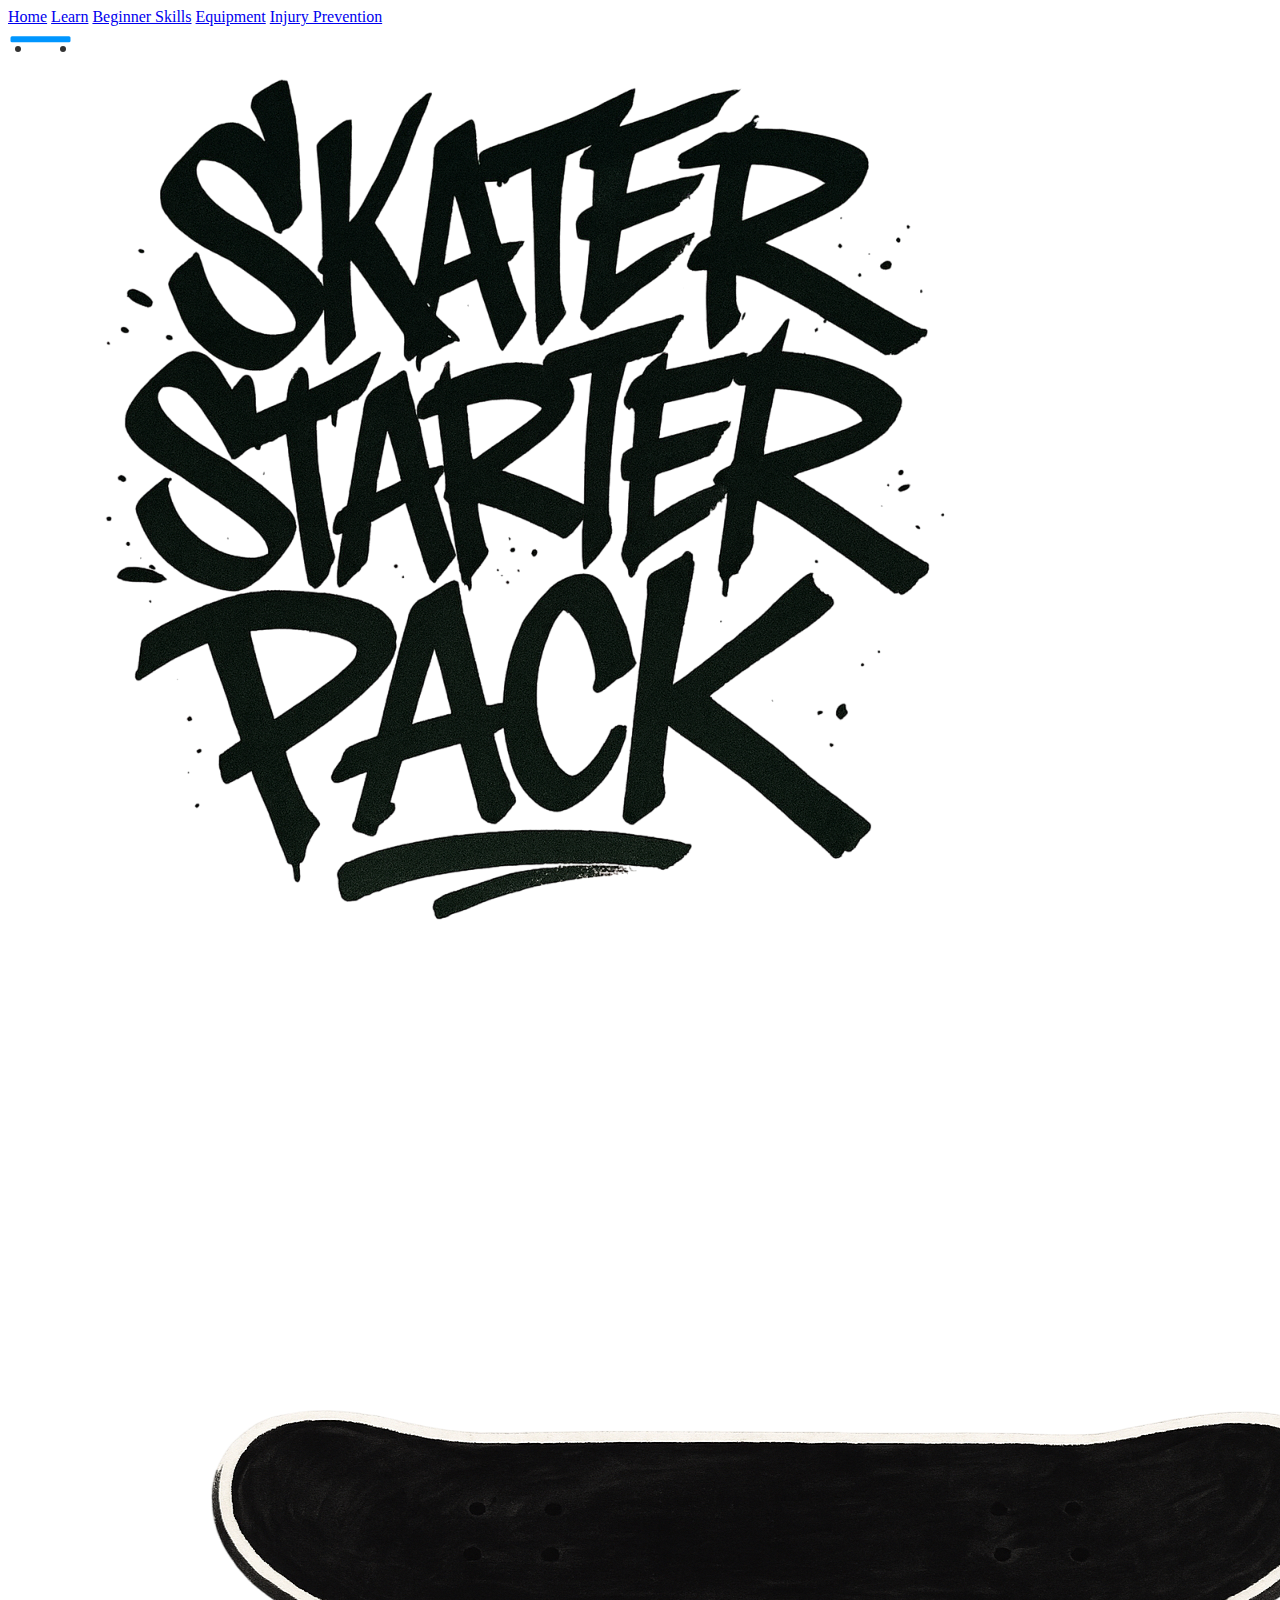
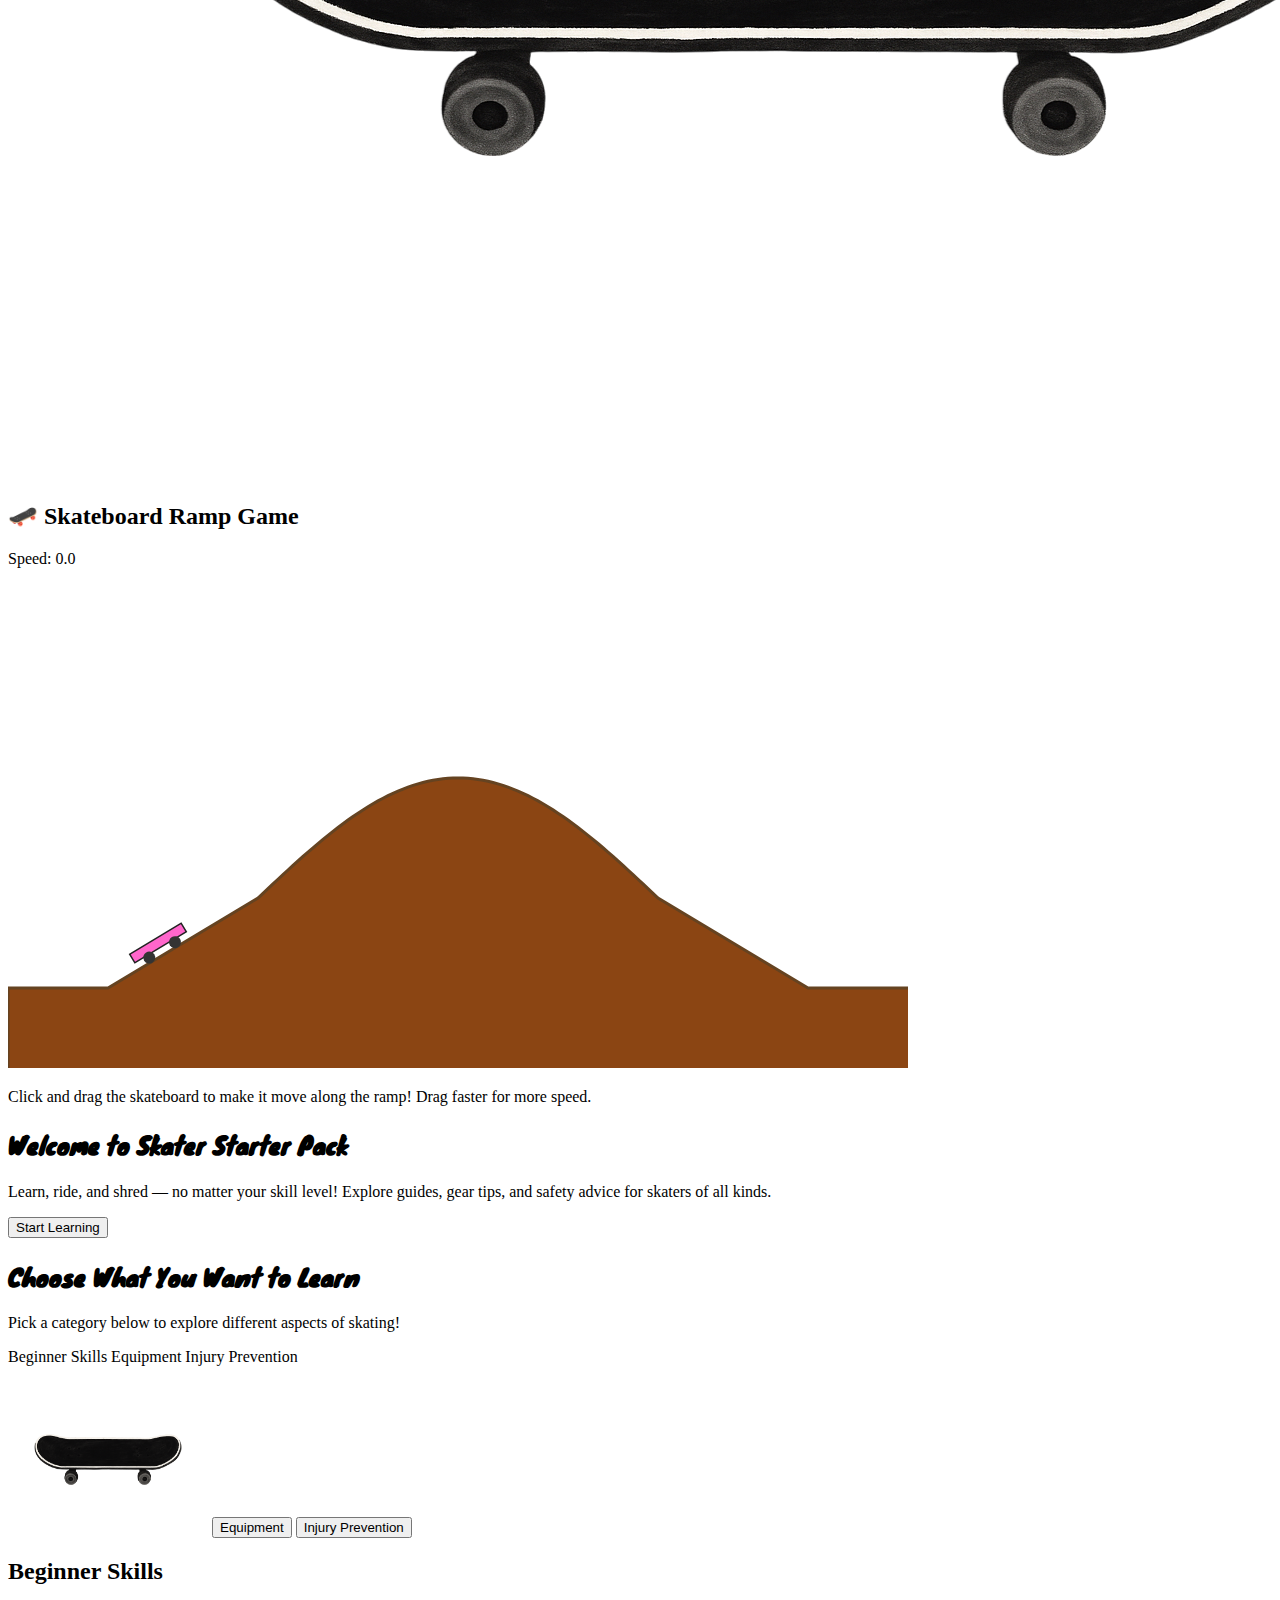
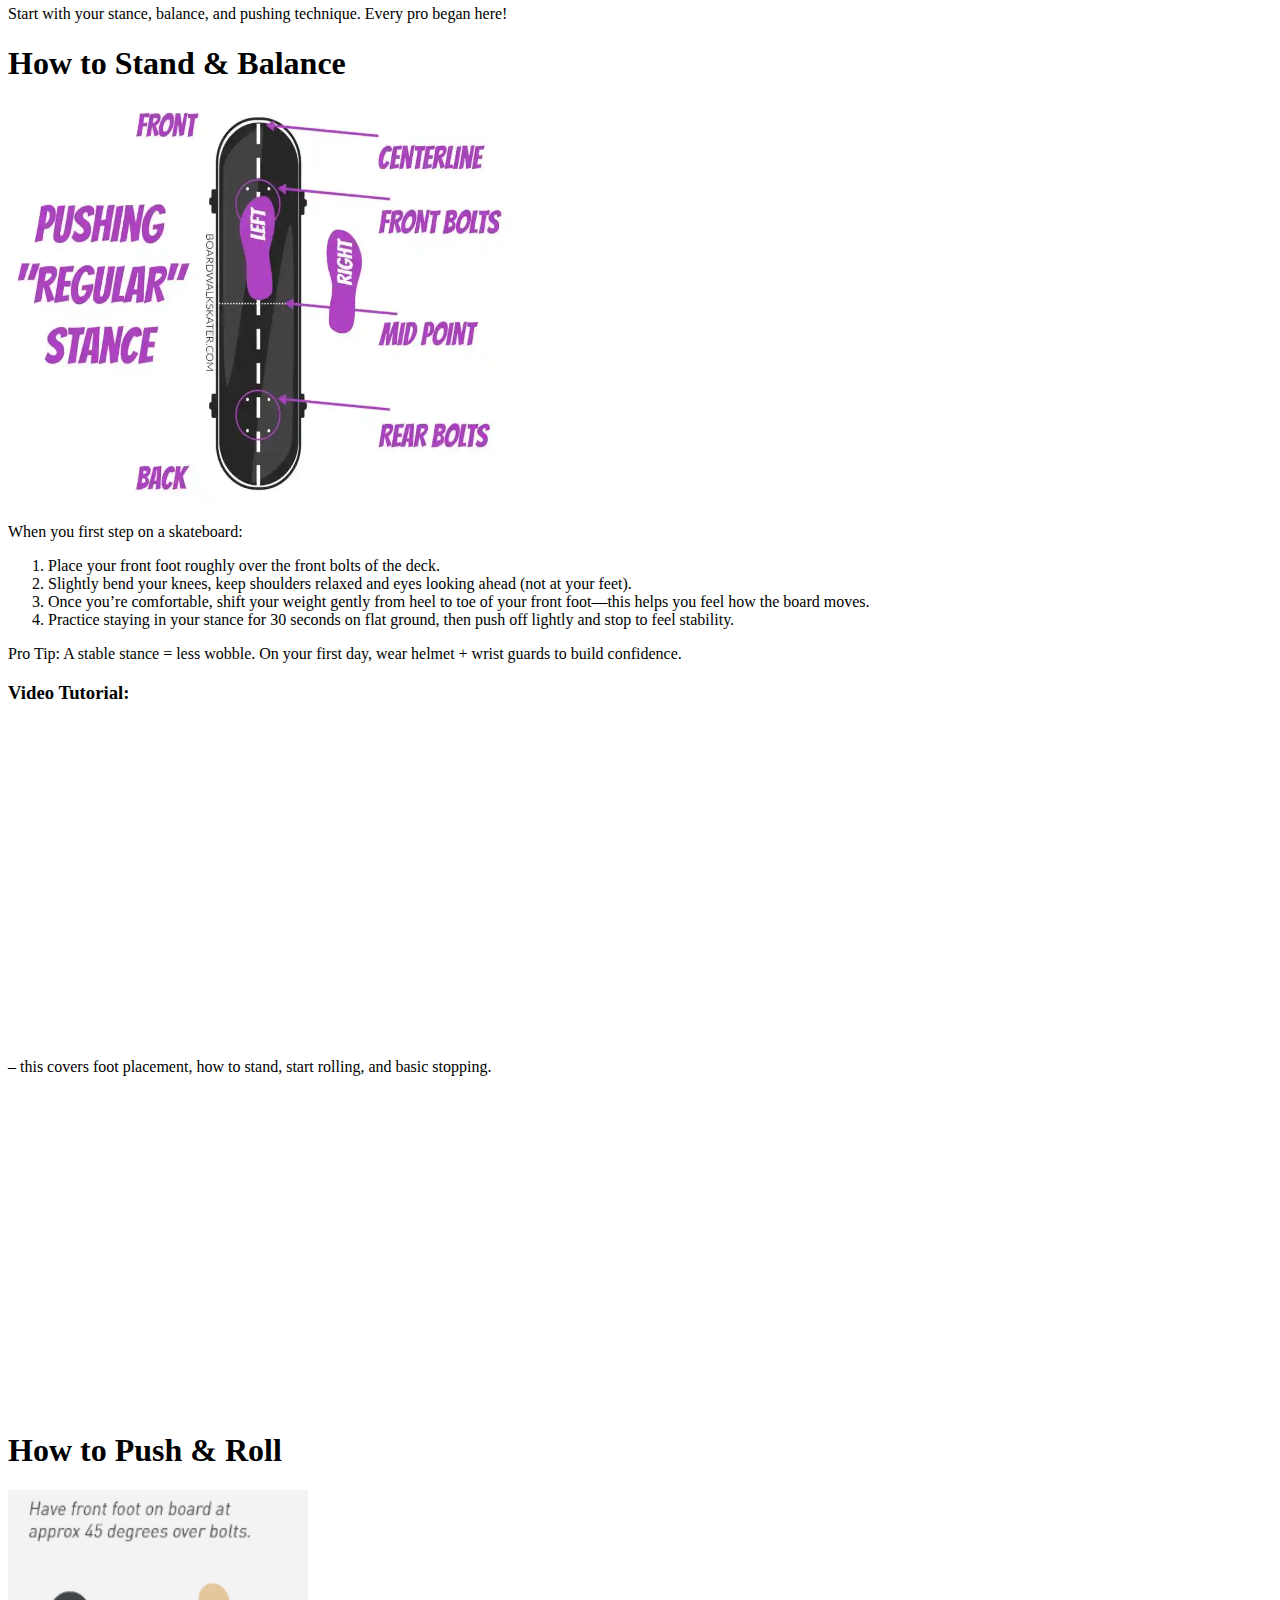
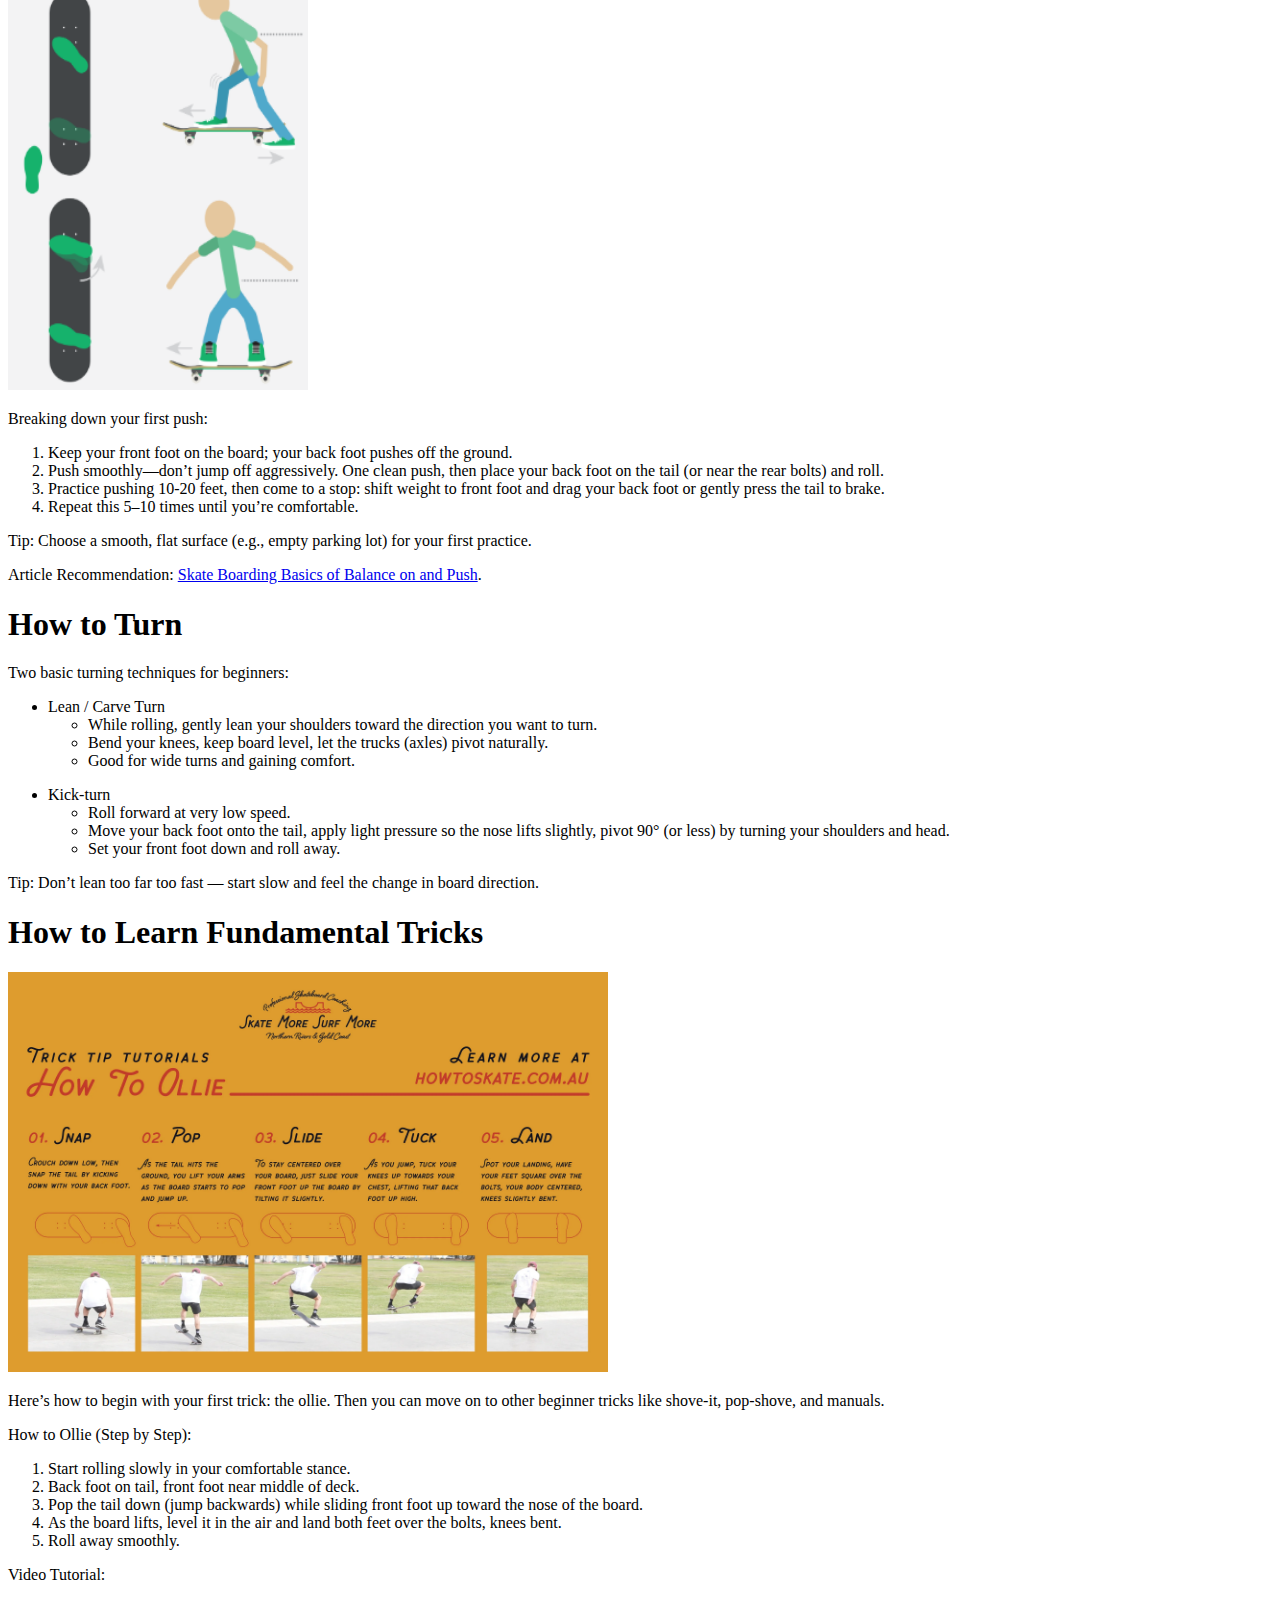
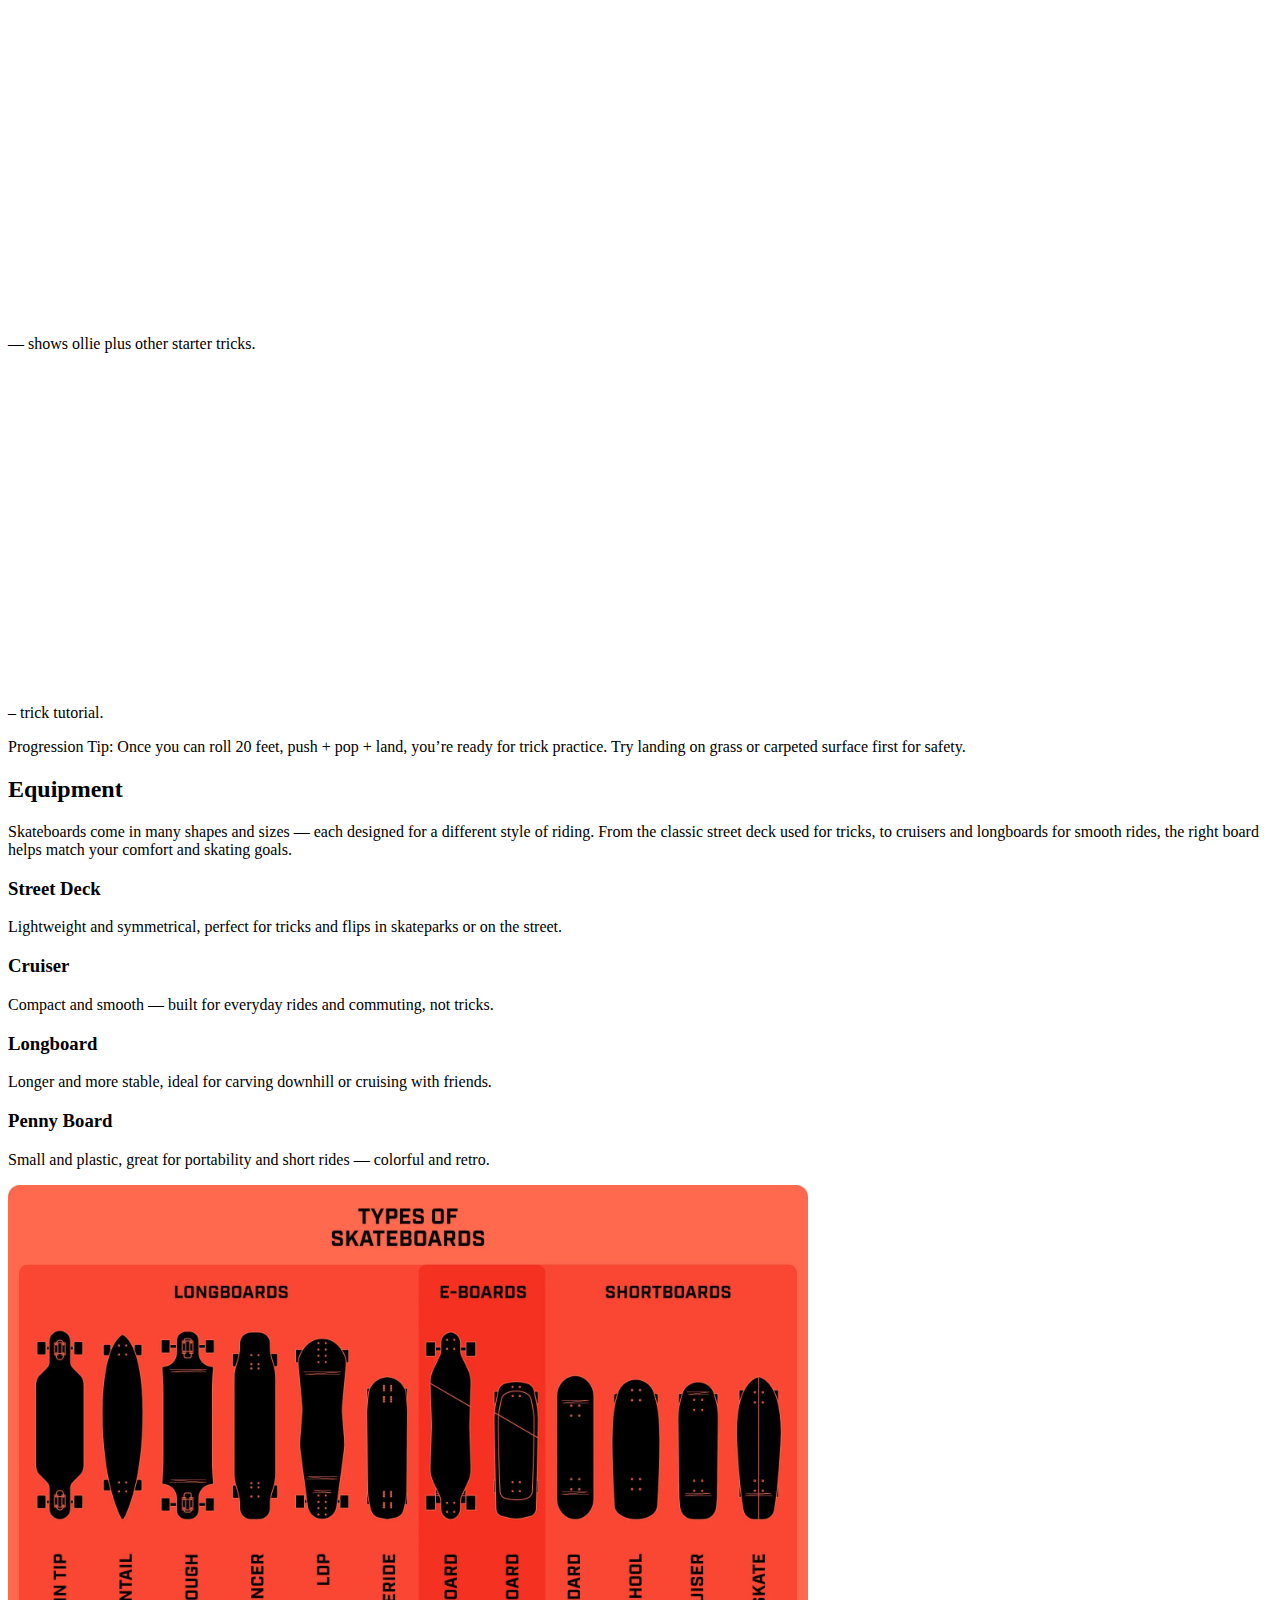
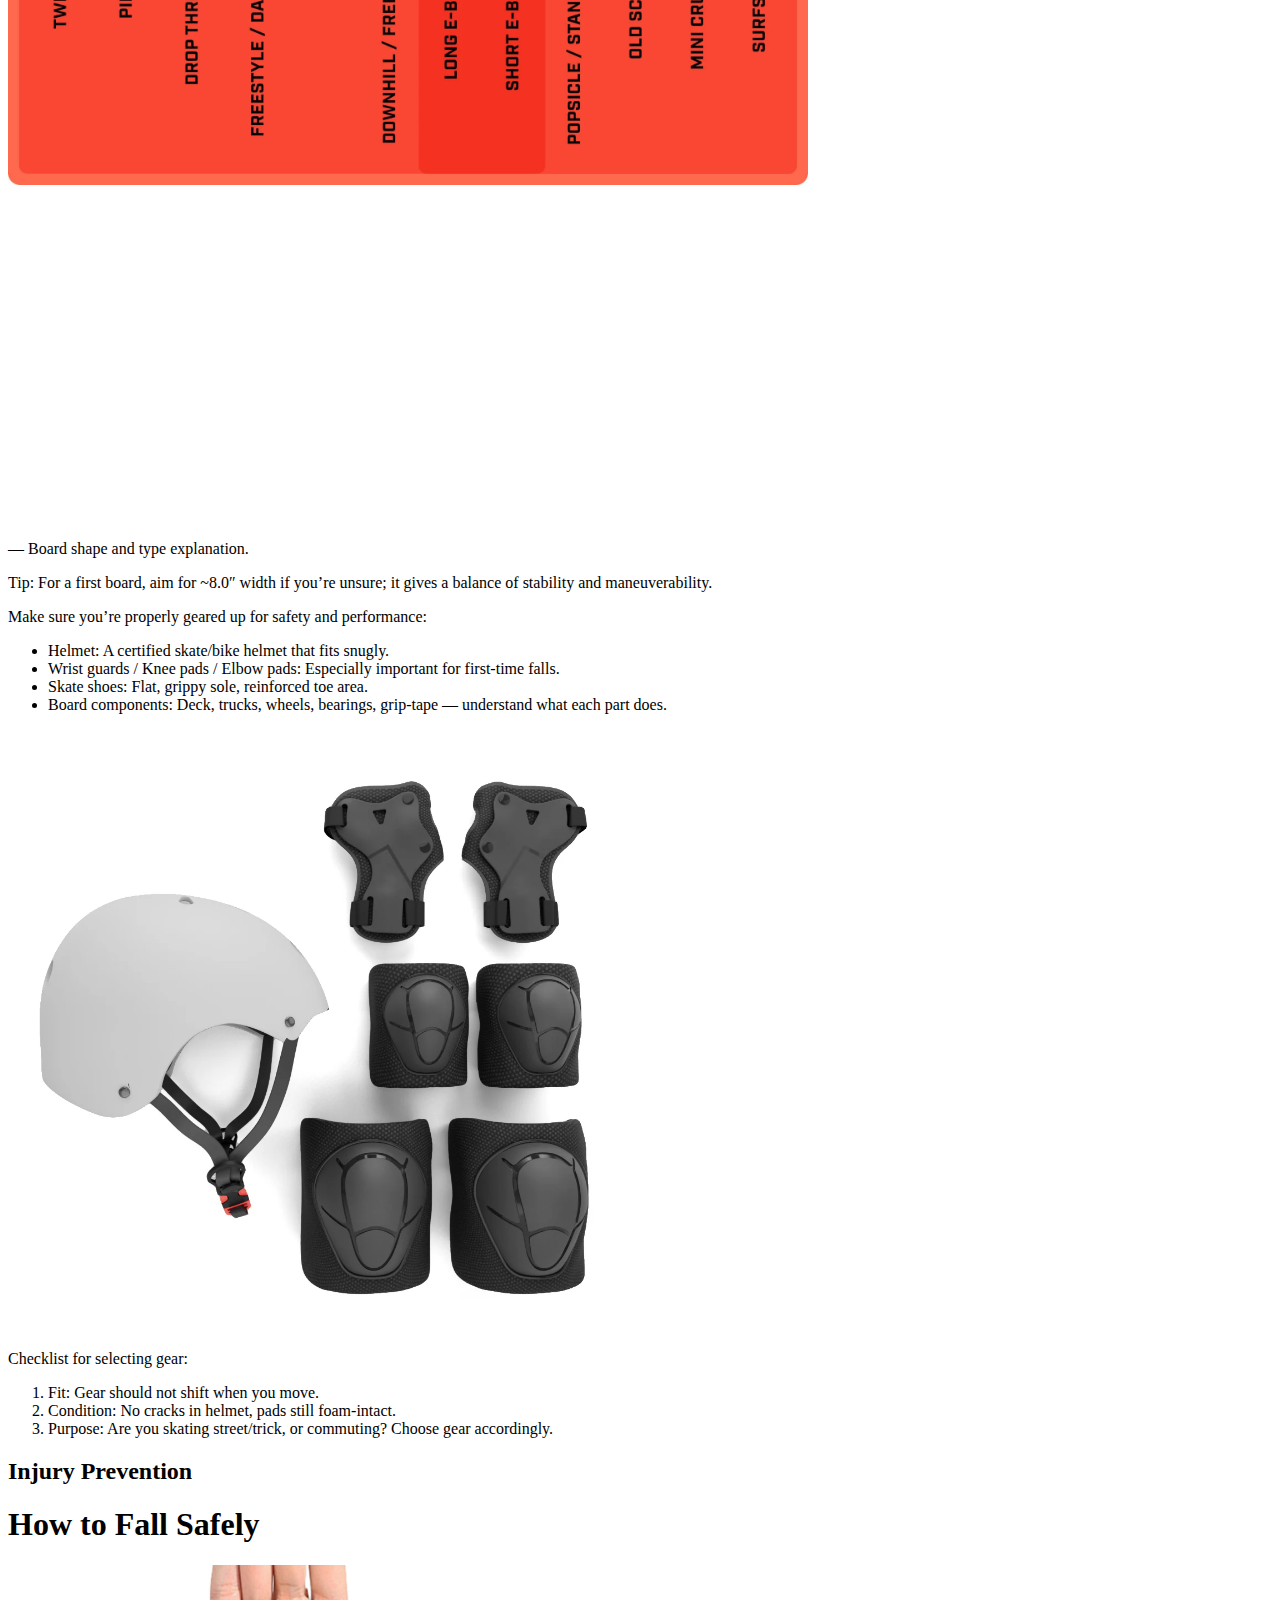
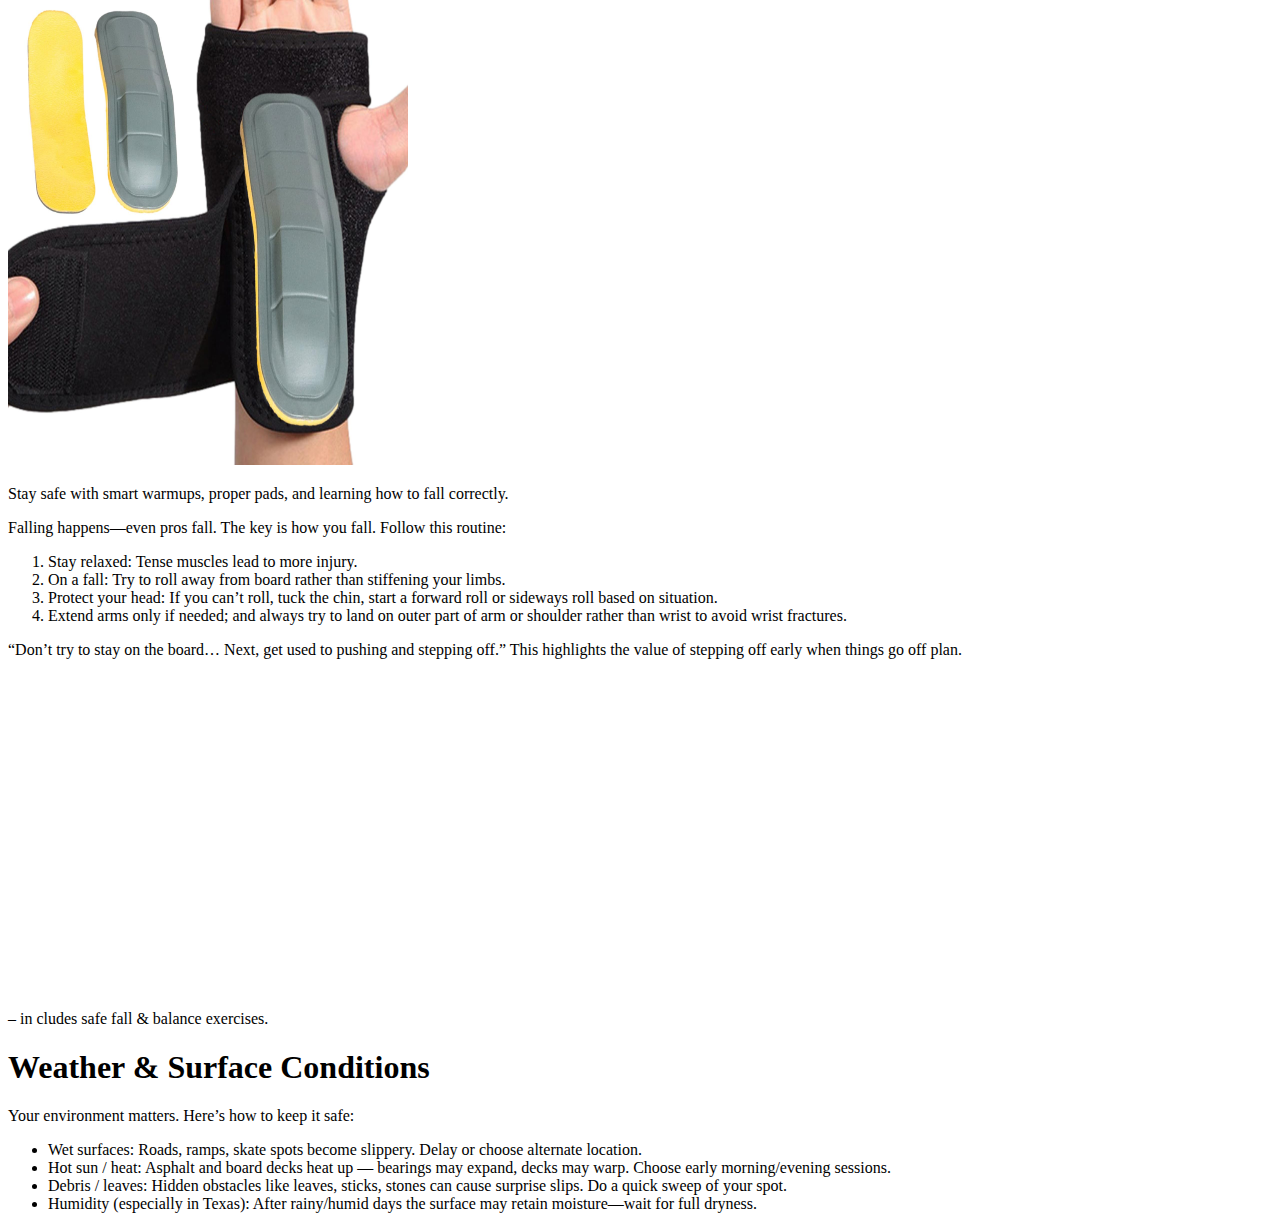
<file: index.html>
<!DOCTYPE html>
<html lang="en">
<head>
  <meta charset="UTF-8">
  <meta name="viewport" content="width=device-width, initial-scale=1.0">

 <link rel="preconnect" href="https://fonts.googleapis.com">
<link rel="preconnect" href="https://fonts.gstatic.com" crossorigin>
<link href="https://fonts.googleapis.com/css2?family=Knewave&family=Splash&family=Tangerine:wght@400;700&family=Zen+Antique+Soft&display=swap" rel="stylesheet">


  
    <!-- Link to your CSS file -->
  <link rel="stylesheet" href="style.css">
  <!-- skateboard nav bar thingy -->
  <style>
    .skateboard {
      position: fixed;
      top: 25px; /* adjust to be slightly below your nav height */
      left: 0;
      width: 80px;
      height: 30px;
      background: url('data:image/svg+xml;utf8,<svg xmlns="http://www.w3.org/2000/svg" viewBox="0 0 100 40"><rect x="10" y="15" width="80" height="8" fill="%230096FF" rx="2"/><circle cx="20" cy="32" r="4" fill="%23333"/><circle cx="80" cy="32" r="4" fill="%23333"/></svg>') no-repeat center;
      background-size: contain;
      z-index: 9999;
      pointer-events: none;
      transition: transform 0.12s ease-out;
  }

  .skateboard.tilted {
    transform: rotateZ(-12deg);
  }
</style>

</head>
<body>
  
  <header>
    <nav class="site-nav">
      <a href="#home">Home</a>
      <a href="#learn">Learn</a>
      <a href="#beginner">Beginner Skills</a>
      <a href="#equipment">Equipment</a>
      <a href="#injury">Injury Prevention</a>
    </nav>
    
  </header>
  <div class="gradient"></div>

  <img src="titlepic.png" alt="Skater Starter Pack Title" class="title-pic">

  <img src="skateboard.png" alt="Skate" class="skateboard-pic">

  
  <div class="skateboard" aria-hidden="true"></div>
 
  
  <!-- SKATE RAMP GAME -->
<section id="game" class="skate-game">
  <div class="game-container">
    <h2>🛹 Skateboard Ramp Game</h2>
    <div class="game-info">Speed: <span id="speed">0</span></div>
    <canvas id="gameCanvas" width="900" height="500"></canvas>
    <p class="game-instructions">
      Click and drag the skateboard to make it move along the ramp! Drag faster for more speed.
    </p>
  </div>
</section>








  
  <!-- HOME SECTION -->
  <!-- HOME SECTION -->
<section id="home">
  <div class="home-overlay">
    <h2 style="font-family: Knewave, system-ui;">Welcome to Skater Starter Pack</h2>
    <p>Learn, ride, and shred — no matter your skill level! Explore guides, gear tips, and safety advice for skaters of all kinds.</p>
    <button onclick="scrollToSection('learn')">Start Learning</button>
  </div>
</section>




  

  <!-- LEARN SECTION -->
    <section id="learn" class="home-hero">
    <div class="home-overlay">
      
      <h2 style="font-family: Knewave, system-ui;">Choose What You Want to Learn</h2>
      <p>Pick a category below to explore different aspects of skating!</p>
      
      <div class="button-container">
        <p>Beginner Skills        Equipment      Injury Prevention</p>
        <img src="skateboard.png" alt="skateboard" width="200" height="150" onclick="scrollToSection('beginner')">
        
        <button onclick="scrollToSection('equipment')">Equipment</button>
        <button onclick="scrollToSection('injury')">Injury Prevention</button>
        
      </div>
      
  </div>
    </section>





  
  <!-- BEGINNER SECTION -->
  <section id="beginner">
    
  
          <h2>Beginner Skills</h2>

    
    <p>Start with your stance, balance, and pushing technique. Every pro began here!</p>



    
    <h1>How to Stand & Balance</h1>
    <!-- add pic-->
    <img src="standbalance.webp" alt="Balance Stance" width="500" height="400">
    <p></p>
    
    <p style="text-align: left;">When you first step on a skateboard: </p>
    <ol>
      <li style="text-align: left;">Place your front foot roughly over the front bolts of the deck.</li>
      <li style="text-align: left;">Slightly bend your knees, keep shoulders relaxed and eyes looking ahead (not at your feet).</li>
      <li style="text-align: left;">Once you’re comfortable, shift your weight gently from heel to toe of your front foot—this helps you feel how the board moves.</li>
      <li style="text-align: left;">Practice staying in your stance for 30 seconds on flat ground, then push off lightly and stop to feel stability.</li>
    </ol>

    
    <p>Pro Tip: A stable stance = less wobble. On your first day, wear helmet + wrist guards to build confidence.</p>
    <p> </p>
    
    <h3>Video Tutorial: </h3>
    <iframe width="560" height="315" src="https://www.youtube.com/embed/p3NXd3DhH08?si=kGabxux8s_A8y8Ap" title="YouTube video player" 
      frameborder="0" allow="accelerometer; autoplay; clipboard-write; encrypted-media; gyroscope; picture-in-picture; web-share" 
      referrerpolicy="strict-origin-when-cross-origin" allowfullscreen></iframe>

    <p>– this covers foot placement, how to stand, start rolling, and basic stopping.</p>
    <p> </p>
    <p> </p>

    <iframe width="560" height="315" src="https://www.youtube.com/embed/9UoHWlxk5IA?si=zl1UbEyvxB7wbxHb" title="YouTube video player" 
      frameborder="0" allow="accelerometer; autoplay; clipboard-write; encrypted-media; gyroscope; picture-in-picture; web-share" 
      referrerpolicy="strict-origin-when-cross-origin" allowfullscreen></iframe>
    <p> </p>
    <p> </p>





    <h1>How to Push & Roll</h1>
    <!--add pic-->
    <img src="pushpull.png" alt="Push/pull" width="300" height="500">

    <p>Breaking down your first push:</p>
    <ol>
      <li style="text-align: left;">Keep your front foot on the board; your back foot pushes off the ground.</li>
      <li style="text-align: left;">Push smoothly—don’t jump off aggressively. One clean push, then place your back foot on the tail (or near the rear bolts) and roll.</li>
      <li style="text-align: left;">Practice pushing 10-20 feet, then come to a stop: shift weight to front foot and drag your back foot or gently press the tail to brake.</li>
      <li style="text-align: left;">Repeat this 5–10 times until you’re comfortable.</li>
    </ol>

   
    <p>Tip: Choose a smooth, flat surface (e.g., empty parking lot) for your first practice.</p>
    <p>Article Recommendation: <a href="https://downhill254.com/skateboarding-basics-balance-push/" target="_blank">Skate Boarding Basics of Balance on and Push</a>.</p>
     <p> </p>



    


    
    <h1>How to Turn</h1>
   
    <p class="center-aligned-class" style="text-align: left;"> Two basic turning techniques for beginners:</p>
    <ul >
      
        <li style="text-align: left">Lean / Carve Turn</li>
        <ul>
          <li style="text-align: left";>While rolling, gently lean your shoulders toward the direction you want to turn.</li>
          <li style="text-align: left">Bend your knees, keep board level, let the trucks (axles) pivot naturally.</li>
          <li style="text-align: left">Good for wide turns and gaining comfort.</li>
        </ul>
      
      <p> </p>
      
      <li style="text-align: left">Kick-turn</li>
        <ul>
          <li style="text-align: left">Roll forward at very low speed.</li>
          <li style="text-align: left">Move your back foot onto the tail, apply light pressure so the nose lifts slightly, pivot 90° (or less) by turning your shoulders and head.</li>
          <li style="text-align: left">Set your front foot down and roll away.</li>
        </ul>
      
    </ul>

    <p> </p>

    <p>Tip: Don’t lean too far too fast — start slow and feel the change in board direction.</p>
    <p> </p>





    
    <h1>How to Learn Fundamental Tricks</h1>
    <!-- add image-->
    <img src="tricks.webp" alt="Tricks" width="600" height="400">
    
    <p>Here’s how to begin with your first trick: the ollie. Then you can move on to other beginner tricks like shove-it, pop-shove, and manuals.</p>
    <p> </p>
    <p>How to Ollie (Step by Step):</p>
     <ol>
      <li style="text-align: left;">Start rolling slowly in your comfortable stance.</li>
      <li style="text-align: left;">Back foot on tail, front foot near middle of deck.</li>
      <li style="text-align: left;">Pop the tail down (jump backwards) while sliding front foot up toward the nose of the board.</li>
      <li style="text-align: left;">As the board lifts, level it in the air and land both feet over the bolts, knees bent.</li>
       <li style="text-align: left;">Roll away smoothly.</li>
    </ol>
    <p> </p>

    <p>Video Tutorial: </p>
    <iframe width="560" height="315" src="https://www.youtube.com/embed/SkiXicjGCRk?si=2-8JDcZGy1XzbWGQ" title="YouTube video player" frameborder="0" allow="accelerometer; 
      autoplay; clipboard-write; encrypted-media; gyroscope; picture-in-picture; web-share" referrerpolicy="strict-origin-when-cross-origin" allowfullscreen></iframe>
    <p>— shows ollie plus other starter tricks.</p>
    <p> </p>
    <p> </p>

    <iframe width="560" height="315" src="https://www.youtube.com/embed/kqFYTKfyePM?si=3YbW6Xm9QSxYqvFC&amp;start=2" title="YouTube video player" frameborder="0" allow="accelerometer; 
      autoplay; clipboard-write; encrypted-media; gyroscope; picture-in-picture; web-share" referrerpolicy="strict-origin-when-cross-origin" allowfullscreen></iframe>
    <p>– trick tutorial.</p>
    <p> </p>

   <p>Progression Tip: Once you can roll 20 feet, push + pop + land, you’re ready for trick practice. Try landing on grass or carpeted surface first for safety.</p> 

    
  </section>









  
   <!-- TYPES OF BOARDS SECTION -->
<section id="equipment">
  <h2>Equipment</h2>
  <p>
    Skateboards come in many shapes and sizes — each designed for a different style of riding.
    From the classic street deck used for tricks, to cruisers and longboards for smooth rides,
    the right board helps match your comfort and skating goals.
  </p>

  
  <div class="board-gallery">
    <div class="board-card">
      <h3 style="font-family: "Carter One", system-ui;">Street Deck</h3>
      <p>Lightweight and symmetrical, perfect for tricks and flips in skateparks or on the street.</p>
    </div>

    <div class="board-card">
      <h3 style="font-family: "Carter One">Cruiser</h3>
      <p>Compact and smooth — built for everyday rides and commuting, not tricks.</p>
    </div>

    <div class="board-card">
      <h3 style="font-family: "Carter One">Longboard</h3>
      <p>Longer and more stable, ideal for carving downhill or cruising with friends.</p>
    </div>

    <div class="board-card">
      <h3 style="font-family: "Carter One">Penny Board</h3>
      <p>Small and plastic, great for portability and short rides — colorful and retro.</p>
    </div>
  </div>

  <p> </p>
  <img src="typeofboard.webp" alt="Types of Boards" width="800" height="600">
 <p> </p>
  

  <iframe width="560" height="315" src="https://www.youtube.com/embed/BI9UFdyGdp0?si=xAiJYmH6W8MkCi09" title="YouTube video player" frameborder="0" allow="accelerometer; autoplay; 
    clipboard-write; encrypted-media; gyroscope; picture-in-picture; web-share" referrerpolicy="strict-origin-when-cross-origin" allowfullscreen></iframe>
  <p> — Board shape and type explanation.</p>

  <p> </p>
   <p>Tip: For a first board, aim for ~8.0″ width if you’re unsure; it gives a balance of stability and maneuverability.</p>


  <p>Make sure you’re properly geared up for safety and performance:</p>
    <ul>
      <li style="text-align: left;">Helmet: A certified skate/bike helmet that fits snugly.</li>
      <li style="text-align: left;">Wrist guards / Knee pads / Elbow pads: Especially important for first-time falls.</li>
      <li style="text-align: left;">Skate shoes: Flat, grippy sole, reinforced toe area.</li>
      <li style="text-align: left;">Board components: Deck, trucks, wheels, bearings, grip-tape — understand what each part does.</li>
    </ul>
    <p></p>

     <img src="gear.webp" alt="Gear" width="600" height="600">
     <p></p>

   <p>Checklist for selecting gear:</p>
    <ol>
      <li style="text-align: left;">Fit: Gear should not shift when you move.</li>
      <li style="text-align: left;">Condition: No cracks in helmet, pads still foam-intact.</li>
      <li style="text-align: left;">Purpose: Are you skating street/trick, or commuting? Choose gear accordingly.</li>
    </ol>
    <p></p>
  
  
</section>










  <!-- INJURY SECTION -->
  <section id="injury">
    <h2>Injury Prevention</h2>
    <p></p>
    

    <h1>How to Fall Safely</h1>
    <p></p>

     <img src="fallsafe.jpg" alt="Fall Safe Gear" width="400" height="500">
    <p></p>

    
    <p>Stay safe with smart warmups, proper pads, and learning how to fall correctly.</p>
    <p>Falling happens—even pros fall. The key is how you fall. Follow this routine:</p>

    <ol>
      <li style="text-align: left;">Stay relaxed: Tense muscles lead to more injury.</li>
      <li style="text-align: left;">On a fall: Try to roll away from board rather than stiffening your limbs.</li>
      <li style="text-align: left;">Protect your head: If you can’t roll, tuck the chin, start a forward roll or sideways roll based on situation.</li>
      <li style="text-align: left;">Extend arms only if needed; and always try to land on outer part of arm or shoulder rather than wrist to avoid wrist fractures.</li>
    </ol>
    <p></p>
   
    <p>“Don’t try to stay on the board… Next, get used to pushing and stepping off.”
 This highlights the value of stepping off early when things go off plan.</p>
    <p></p>
    
      <iframe width="560" height="315" src="https://www.youtube.com/embed/cShrtzf7ivU?si=THooMxoMVvCWLKF9" title="YouTube video player" frameborder="0" 
        allow="accelerometer; autoplay; clipboard-write; encrypted-media; gyroscope; picture-in-picture; web-share" 
        referrerpolicy="strict-origin-when-cross-origin" allowfullscreen></iframe>
      <p> – in  cludes safe fall & balance exercises.</p>
    <p></p>




    <h1>Weather & Surface Conditions</h1>
    


     <p>Your environment matters. Here’s how to keep it safe:</p>

    <ul>
      <li style="text-align: left;">Wet surfaces: Roads, ramps, skate spots become slippery. Delay or choose alternate location.</li>
      <li style="text-align: left;">Hot sun / heat: Asphalt and board decks heat up — bearings may expand, decks may warp. Choose early morning/evening sessions.</li>
      <li style="text-align: left;">Debris / leaves: Hidden obstacles like leaves, sticks, stones can cause surprise slips. Do a quick sweep of your spot.</li>
      <li style="text-align: left;">Humidity (especially in Texas): After rainy/humid days the surface may retain moisture—wait for full dryness.</li>
    </ul>
    <p></p>
    

    
  </section>


  

  <script src="script.js"></script>
  <script>
  const skateboard = document.querySelector('.skateboard');

  function updateSkateboardPosition() {
    const scrollTop = window.scrollY;
    const docHeight = document.documentElement.scrollHeight - window.innerHeight;
    const scrollPercent = docHeight > 0 ? scrollTop / docHeight : 0;
    const maxDistance = window.innerWidth - 80;
    const skateboardLeft = scrollPercent * maxDistance;
    skateboard.style.left = skateboardLeft + 'px';

    if (scrollPercent > 0.4 && scrollPercent < 0.6) {
      skateboard.classList.add('tilted');
    } else {
      skateboard.classList.remove('tilted');
    }
  }

  window.addEventListener('scroll', updateSkateboardPosition);
  updateSkateboardPosition();
</script>



<script>
(() => {
  const canvas = document.getElementById('gameCanvas');
  if (!canvas) return; // safety

  const ctx = canvas.getContext('2d');
  const speedDisplay = document.getElementById('speed');

  // Game state
  const skateboard = {
    x: 150,
    y: 0,
    vx: 0,
    vy: 0,
    width: 50,
    height: 20,
    rotation: 0,
    friction: 0.97,
    gravity: 0.5
  };

  let isDragging = false;
  let dragStart = { x: 0, y: 0 };
  let lastPos = { x: 0, y: 0 };

  // Build ramp points
  const rampPoints = [];
  function buildRamp() {
    rampPoints.length = 0;
    for (let x = 0; x <= canvas.width; x += 5) {
      let y;
      if (x < 100) {
        y = canvas.height - 80;
      } else if (x < 250) {
        y = canvas.height - 80 - (x - 100) * 0.6;
      } else if (x < 650) {
        y = canvas.height - 170 - Math.sin((x - 250) / 400 * Math.PI) * 120;
      } else if (x < 800) {
        y = canvas.height - 80 - (800 - x) * 0.6;
      } else {
        y = canvas.height - 80;
      }
      rampPoints.push({ x, y });
    }
  }

  function getRampY(x) {
    x = Math.max(0, Math.min(x, canvas.width));
    let closestDist = Infinity;
    let closestY = canvas.height;
    for (let p of rampPoints) {
      const d = Math.abs(p.x - x);
      if (d < closestDist) { closestDist = d; closestY = p.y; }
    }
    return closestY;
  }

  function getRampAngle(x) {
    x = Math.max(0, Math.min(x, canvas.width));
    let idx = Math.floor(x / 5);
    idx = Math.max(0, Math.min(idx, rampPoints.length - 2));
    const p1 = rampPoints[idx];
    const p2 = rampPoints[idx + 1];
    return Math.atan2(p2.y - p1.y, p2.x - p1.x);
  }

  function drawRamp() {
    ctx.fillStyle = '#8B4513';
    ctx.beginPath();
    ctx.moveTo(0, canvas.height);
    for (let p of rampPoints) ctx.lineTo(p.x, p.y);
    ctx.lineTo(canvas.width, canvas.height);
    ctx.closePath();
    ctx.fill();

    ctx.strokeStyle = '#654321';
    ctx.lineWidth = 3;
    ctx.beginPath();
    ctx.moveTo(0, canvas.height);
    for (let p of rampPoints) ctx.lineTo(p.x, p.y);
    ctx.stroke();
  }

  function drawSkateboard() {
    const rampY = getRampY(skateboard.x);
    skateboard.y = rampY - 15;
    skateboard.rotation = getRampAngle(skateboard.x);

    ctx.save();
    ctx.translate(skateboard.x, skateboard.y);
    ctx.rotate(skateboard.rotation);

    // Board
    // 🎀 Pink, thinner skateboard
    ctx.fillStyle = '#ff66cc'; // bright pink board
    skateboard.height = 10;    // thinner board
    skateboard.width = 60;     // slightly slimmer overall
    ctx.fillRect(-skateboard.width / 2, -skateboard.height / 2, skateboard.width, skateboard.height);

// outline
ctx.strokeStyle = '#222';
ctx.lineWidth = 1.5;
ctx.strokeRect(-skateboard.width / 2, -skateboard.height / 2, skateboard.width, skateboard.height);


    // Wheels
    ctx.fillStyle = '#333';
    ctx.beginPath();
    ctx.arc(-15, skateboard.height / 2 + 3, 6, 0, Math.PI * 2);
    ctx.fill();
    ctx.beginPath();
    ctx.arc(15, skateboard.height / 2 + 3, 6, 0, Math.PI * 2);
    ctx.fill();

    ctx.restore();
  }

  // Events
  canvas.addEventListener('mousedown', (e) => {
    const rect = canvas.getBoundingClientRect();
    const x = e.clientX - rect.left;
    const y = e.clientY - rect.top;
    const dist = Math.hypot(x - skateboard.x, y - skateboard.y);
    if (dist < 40) {
      isDragging = true;
      dragStart = { x, y };
      lastPos = { x: skateboard.x, y: skateboard.y };
    }
  });

  document.addEventListener('mousemove', (e) => {
    if (!isDragging) return;
    const rect = canvas.getBoundingClientRect();
    const x = e.clientX - rect.left;
    const y = e.clientY - rect.top;

    const dx = x - dragStart.x;
    skateboard.x += dx * 0.8;
    skateboard.x = Math.max(0, Math.min(skateboard.x, canvas.width));
    skateboard.vx = (skateboard.x - lastPos.x) * 0.5;

    lastPos = { x: skateboard.x, y: skateboard.y };
    dragStart = { x, y };
  });

  document.addEventListener('mouseup', () => { isDragging = false; });

  // Loop
  function update() {
    if (!isDragging) {
      skateboard.vx *= skateboard.friction;
      skateboard.x += skateboard.vx;
      skateboard.x = Math.max(0, Math.min(skateboard.x, canvas.width));
    }
    speedDisplay.textContent = Math.abs(skateboard.vx).toFixed(1);
  }

  function draw() {
    ctx.clearRect(0, 0, canvas.width, canvas.height);
    drawRamp();
    drawSkateboard();
  }

  function gameLoop() {
    update();
    draw();
    requestAnimationFrame(gameLoop);
  }

  // Build ramp once and go
  buildRamp();
  gameLoop();

  // Optional: rebuild ramp if you ever change canvas size dynamically
  // window.addEventListener('resize', () => { buildRamp(); });
})();
</script>

  
</body>
</html>
</file>
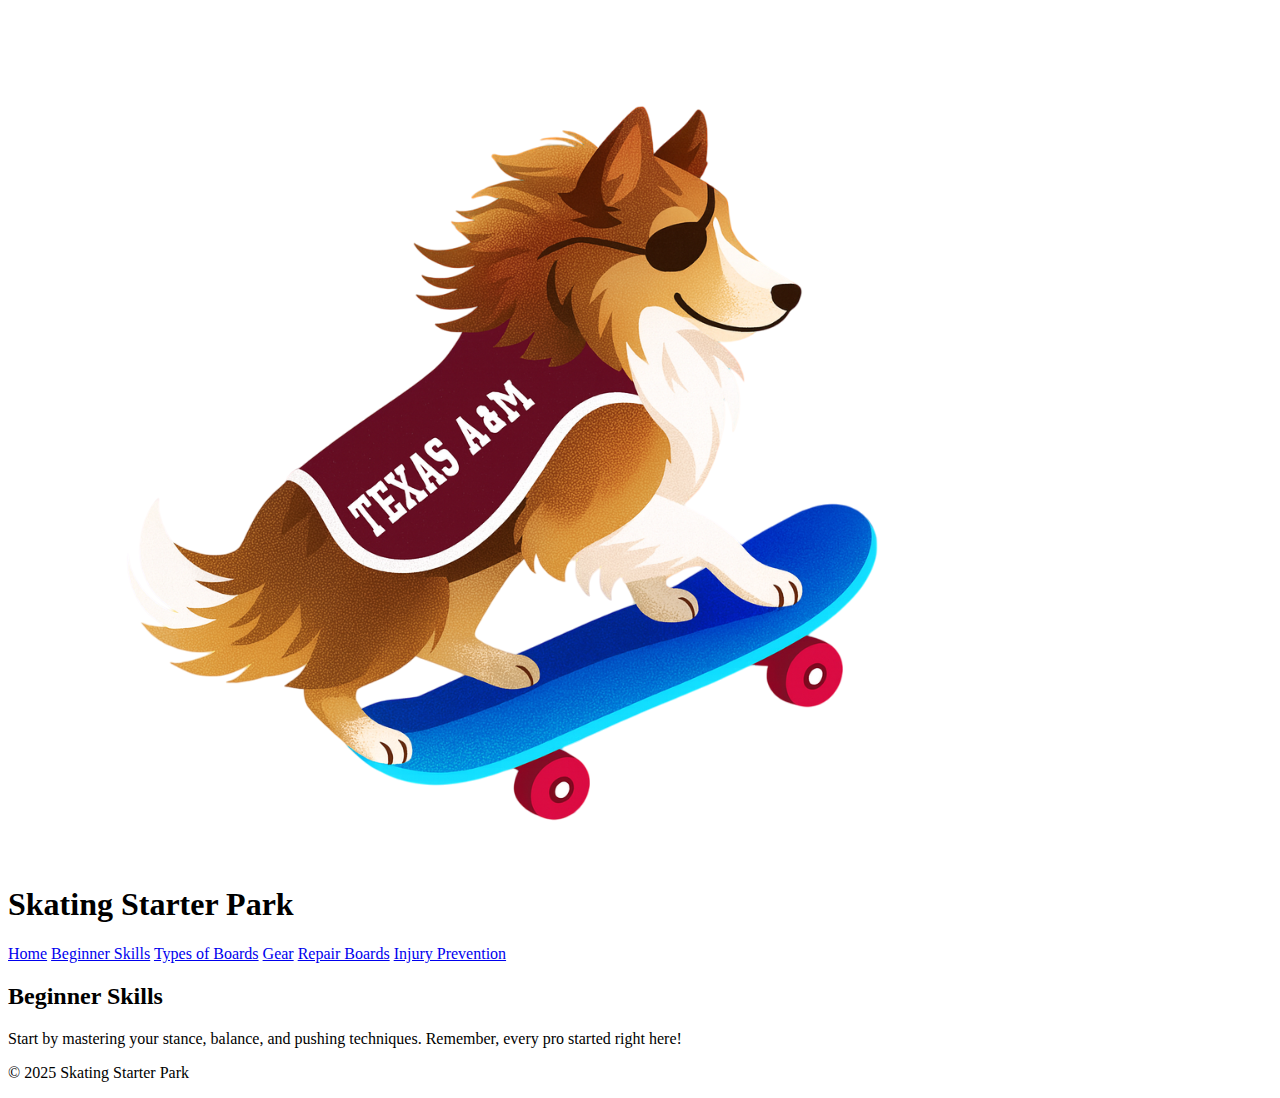
<file: beginner.html>
<!DOCTYPE html>
<html lang="en">
<head>
<meta charset="UTF-8">
<meta name="viewport" content="width=device-width,initial-scale=1.0">
<title>Beginner Skills | Skating Starter Park</title>
<link rel="stylesheet" href="style.css">
</head>
<body>
<header>
  <img src="reveille.png" alt="Reveille" class="corner-logo">
  <h1 class="site-title">Skating Starter Park</h1>
  <nav class="site-nav">
    <a href="index.html">Home</a>
    <a href="beginner.html">Beginner Skills</a>
    <a href="boards.html">Types of Boards</a>
    <a href="gear.html">Gear</a>
    <a href="repair.html">Repair Boards</a>
    <a href="injury.html">Injury Prevention</a>
  </nav>
</header>

<main>
  <h2>Beginner Skills</h2>
  <p>Start by mastering your stance, balance, and pushing techniques. Remember, every pro started right here!</p>
</main>

<footer><p>© 2025 Skating Starter Park</p></footer>
<script src="script.js"></script>
</body>
</html>
</file>
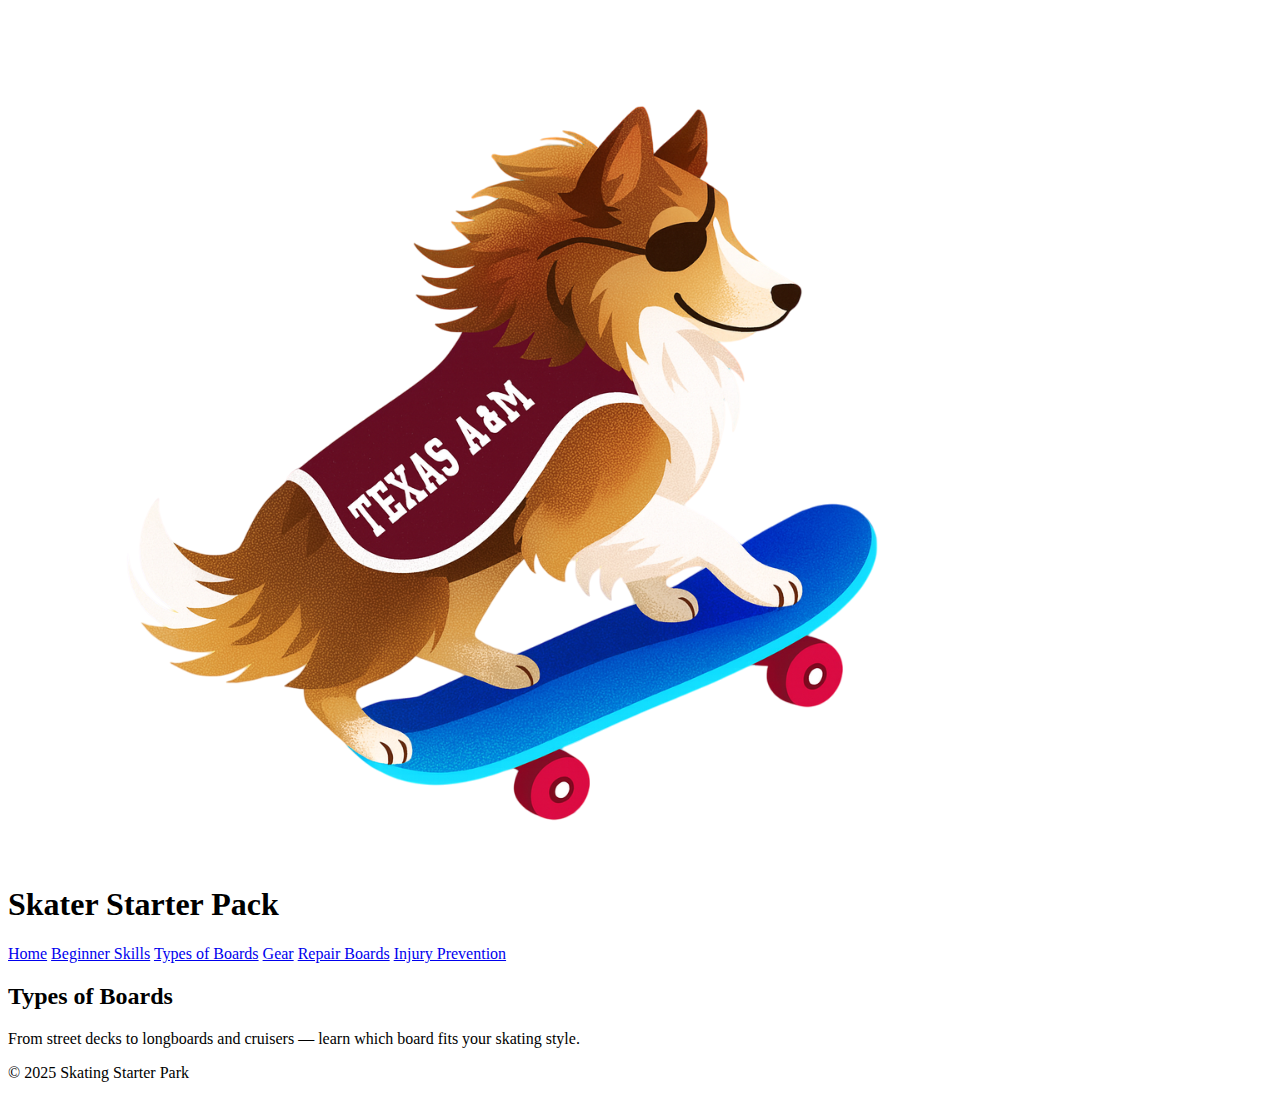
<file: boards.html>
<!DOCTYPE html>
<html lang="en">
<head>
<meta charset="UTF-8">
<meta name="viewport" content="width=device-width,initial-scale=1.0">
<title>Types of Boards | Skater Starter Pack</title>
<link rel="stylesheet" href="style.css">
</head>
<body>
<header>
  <img src="reveille.png" alt="Reveille" class="corner-logo">
  <h1 class="site-title">Skater Starter Pack</h1>
  <nav class="site-nav">
    <a href="index.html">Home</a>
    <a href="beginner.html">Beginner Skills</a>
    <a href="boards.html">Types of Boards</a>
    <a href="gear.html">Gear</a>
    <a href="repair.html">Repair Boards</a>
    <a href="injury.html">Injury Prevention</a>
  </nav>
</header>

<main>
  <h2>Types of Boards</h2>
  <p>From street decks to longboards and cruisers — learn which board fits your skating style.</p>
</main>

<footer><p>© 2025 Skating Starter Park</p></footer>
<script src="script.js"></script>
</body>
</html>
</file>
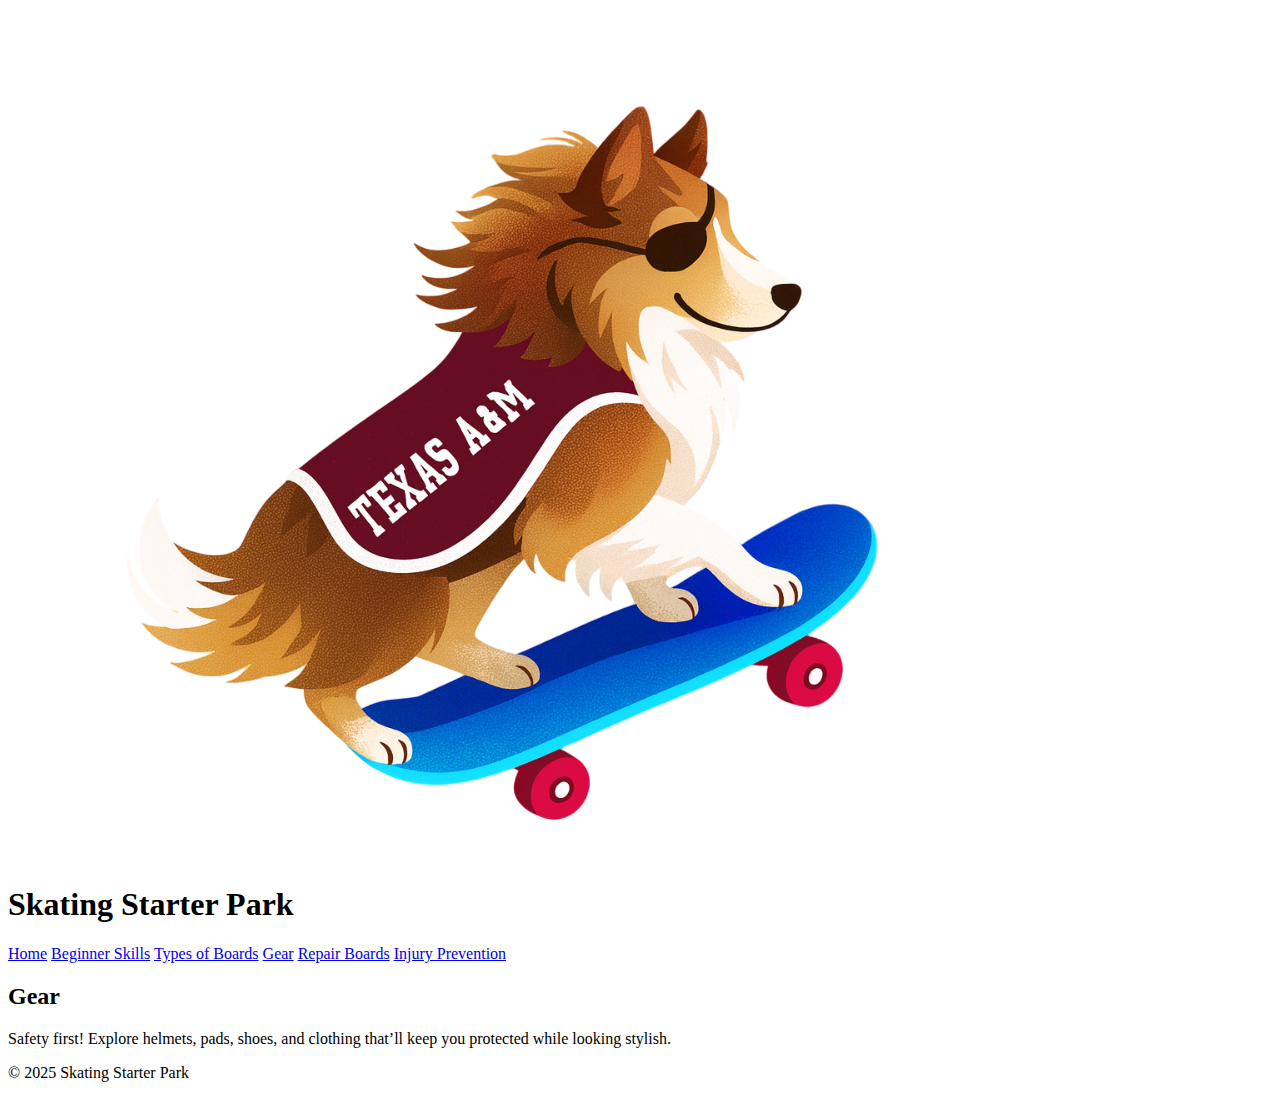
<file: gear.html>
<!DOCTYPE html>
<html lang="en">
<head>
<meta charset="UTF-8">
<meta name="viewport" content="width=device-width,initial-scale=1.0">
<title>Gear | Skater Starter Pack</title>
<link rel="stylesheet" href="style.css">
</head>
<body>
<header>
  <img src="reveille.png" alt="Reveille" class="corner-logo">
  <h1 class="site-title">Skating Starter Park</h1>
  <nav class="site-nav">
    <a href="index.html">Home</a>
    <a href="beginner.html">Beginner Skills</a>
    <a href="boards.html">Types of Boards</a>
    <a href="gear.html">Gear</a>
    <a href="repair.html">Repair Boards</a>
    <a href="injury.html">Injury Prevention</a>
  </nav>
</header>

<main>
  <h2>Gear</h2>
  <p>Safety first! Explore helmets, pads, shoes, and clothing that’ll keep you protected while looking stylish.</p>
</main>

<footer><p>© 2025 Skating Starter Park</p></footer>
<script src="script.js"></script>
</body>
</html>
</file>
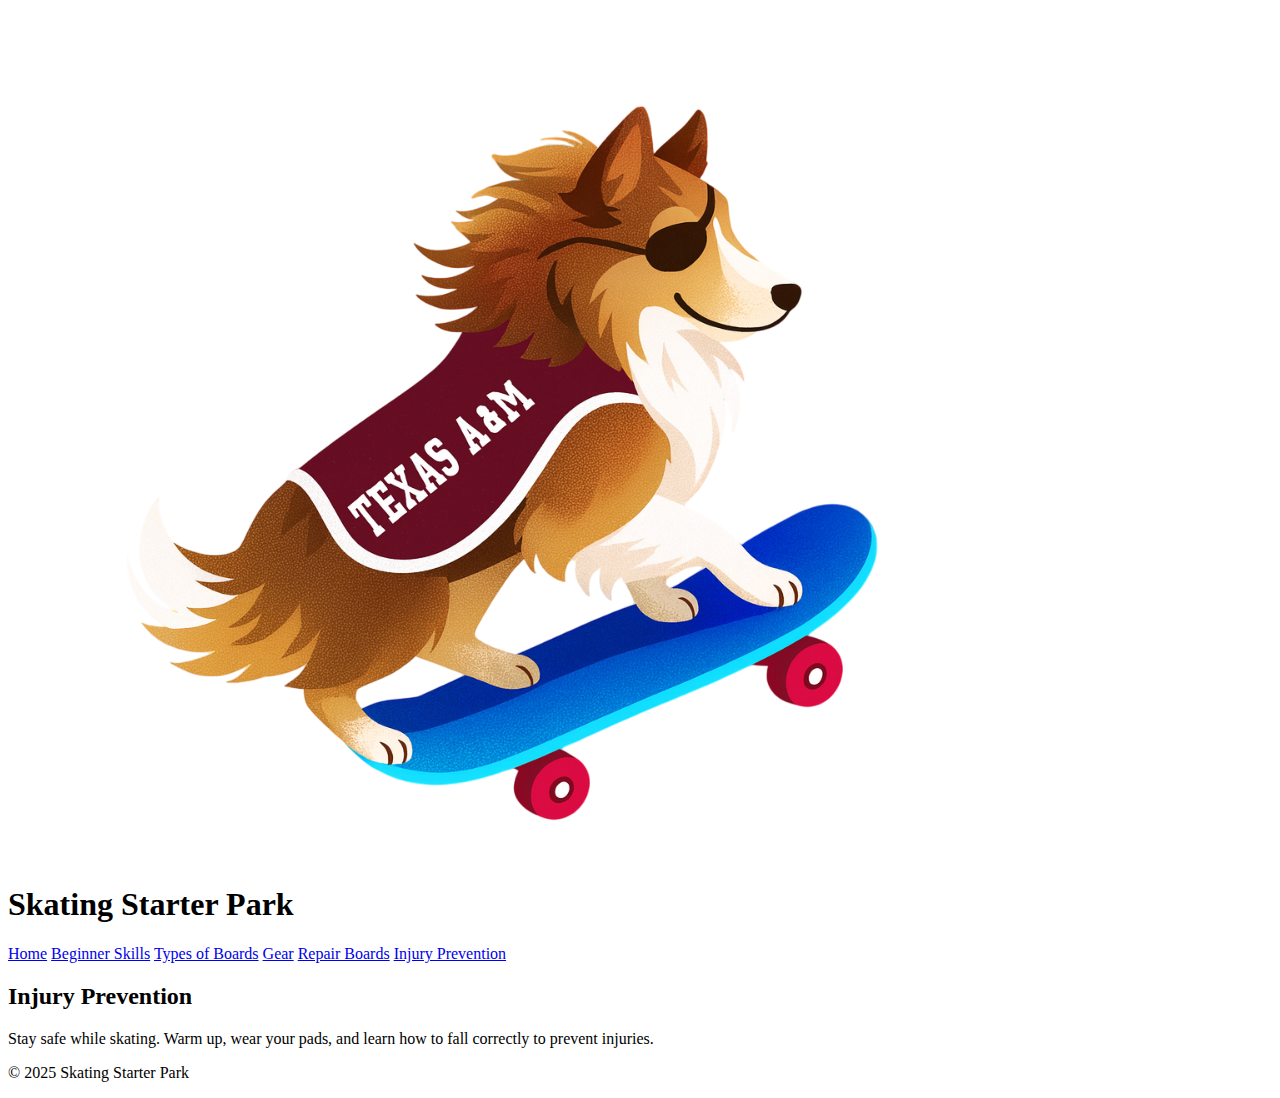
<file: injury.html>
<!DOCTYPE html>
<html lang="en">
<head>
<meta charset="UTF-8">
<meta name="viewport" content="width=device-width,initial-scale=1.0">
<title>Injury Prevention | Skating Starter Park</title>
<link rel="stylesheet" href="style.css">
</head>
<body>
<header>
  <img src="reveille.png" alt="Reveille" class="corner-logo">
  <h1 class="site-title">Skating Starter Park</h1>
  <nav class="site-nav">
    <a href="index.html">Home</a>
    <a href="beginner.html">Beginner Skills</a>
    <a href="boards.html">Types of Boards</a>
    <a href="gear.html">Gear</a>
    <a href="repair.html">Repair Boards</a>
    <a href="injury.html">Injury Prevention</a>
  </nav>
</header>

<main>
  <h2>Injury Prevention</h2>
  <p>Stay safe while skating. Warm up, wear your pads, and learn how to fall correctly to prevent injuries.</p>
</main>

<footer><p>© 2025 Skating Starter Park</p></footer>
<script src="script.js"></script>
</body>
</html>
</file>
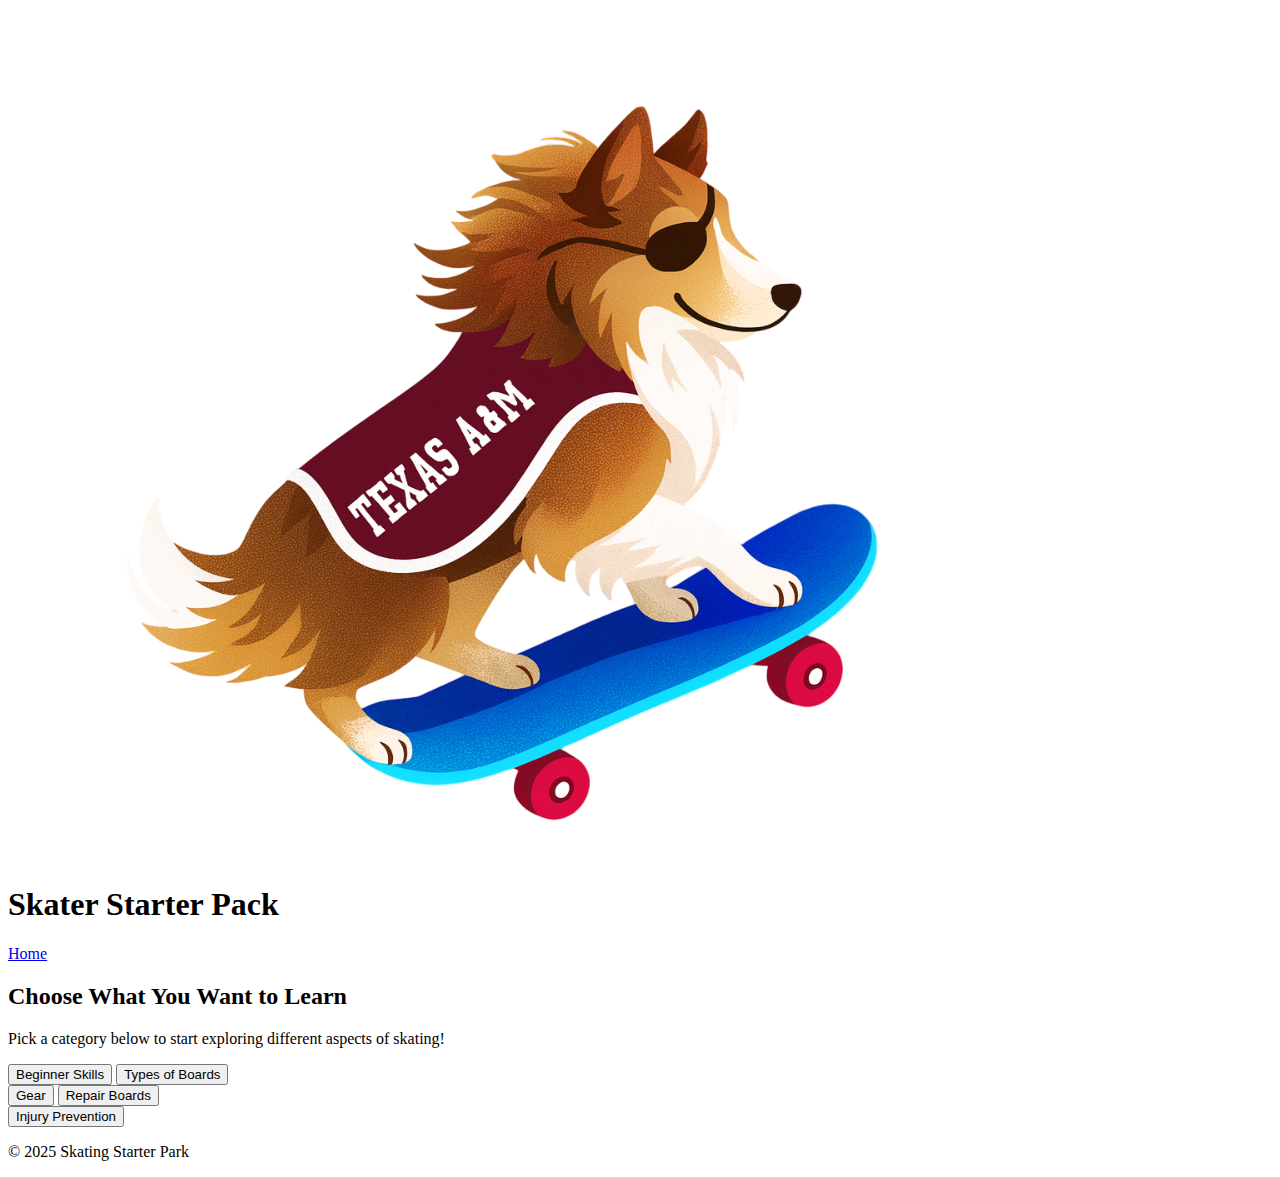
<file: learn.html>
<!DOCTYPE html>
<html lang="en">
<head>
  <meta charset="UTF-8" />
  <meta name="viewport" content="width=device-width, initial-scale=1.0" />
  <title>Learn | Skating Starter Park</title>
  <link rel="stylesheet" href="style.css" />
</head>

<body>
  <header>
    <img src="reveille.png" alt="Reveille" class="corner-logo">
    <h1 class="site-title">Skater Starter Pack</h1>
    <nav class="site-nav">
    <nav>
      <a href="index.html">Home</a>
    </nav>
  </header>

  <main>
    <h2>Choose What You Want to Learn</h2>
    <p>Pick a category below to start exploring different aspects of skating!</p>

    <div class="button-container">
      <a href="beginner.html"><button>Beginner Skills</button></a>
      <a href="boards.html"><button>Types of Boards</button></a>
    </div>

    <div class="button-container">
      <a href="gear.html"><button>Gear</button></a>
      <a href="repair.html"><button>Repair Boards</button></a>
    </div>

    <div class="button-container">
      <a href="injury.html"><button>Injury Prevention</button></a>
    </div>
  </main>

  <footer>
    <p>© 2025 Skating Starter Park</p>
  </footer>
</body>
</html>
</file>
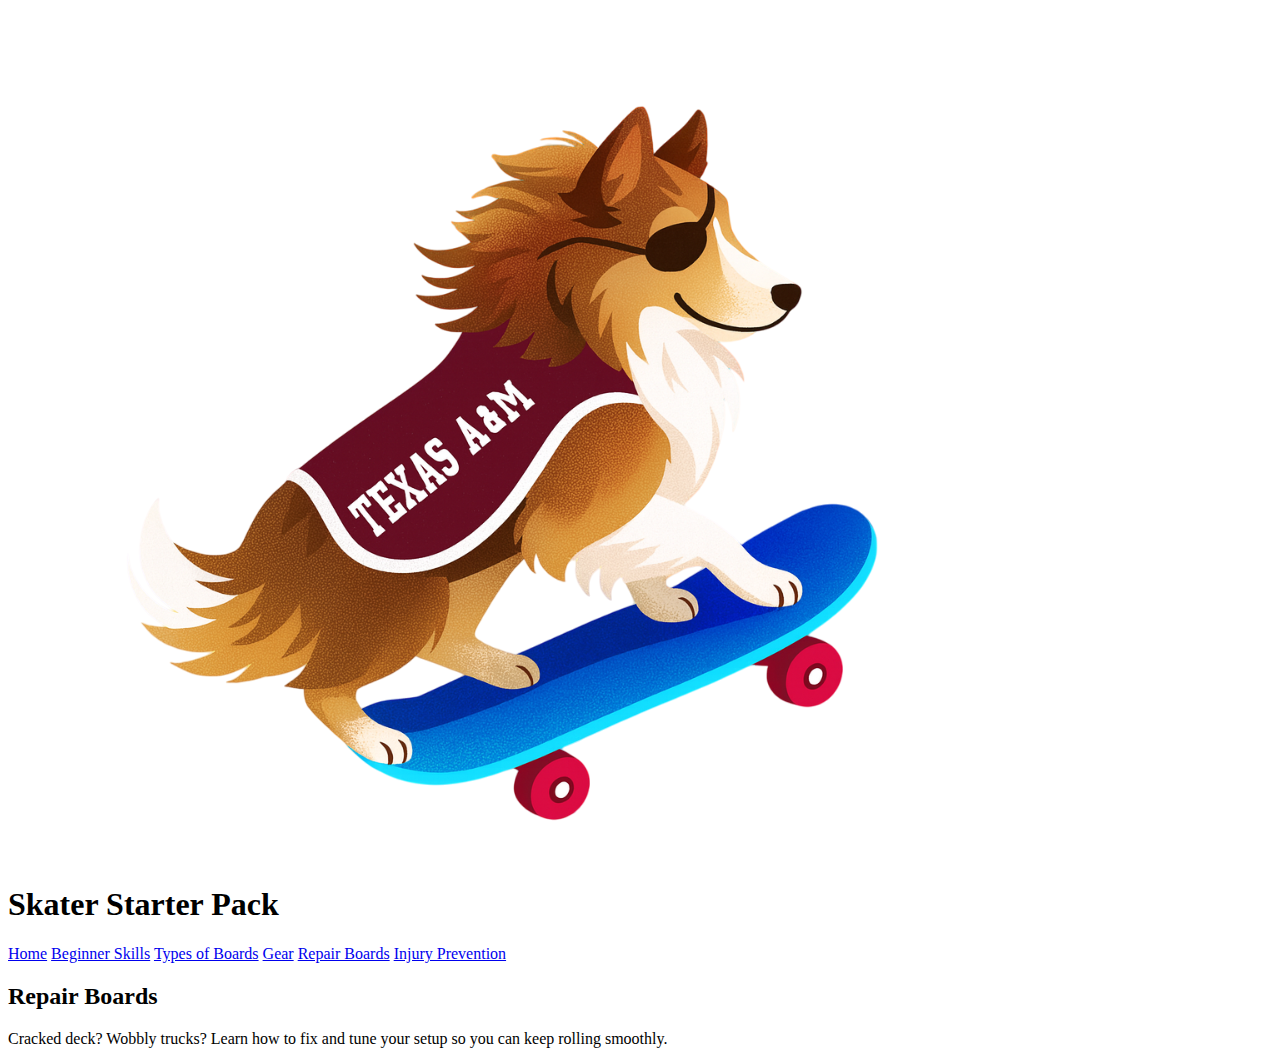
<file: repair.html>
<!DOCTYPE html>
<html lang="en">
<head>
<meta charset="UTF-8">
<meta name="viewport" content="width=device-width,initial-scale=1.0">
<title>Repair Boards | Skater Starter Pack</title>
<link rel="stylesheet" href="style.css">
</head>
<body>
<header>
  <img src="reveille.png" alt="Reveille" class="corner-logo">
  <h1 class="site-title">Skater Starter Pack</h1>
  <nav class="site-nav">
    <a href="index.html">Home</a>
    <a href="beginner.html">Beginner Skills</a>
    <a href="boards.html">Types of Boards</a>
    <a href="gear.html">Gear</a>
    <a href="repair.html">Repair Boards</a>
    <a href="injury.html">Injury Prevention</a>
  </nav>
</header>

<main>
  <h2>Repair Boards</h2>
  <p>Cracked deck? Wobbly trucks? Learn how to fix and tune your setup so you can keep rolling smoothly.</p>
</main>

<script src="script.js"></script>
</body>
</html>
</file>
<file: style.css>

</file>
